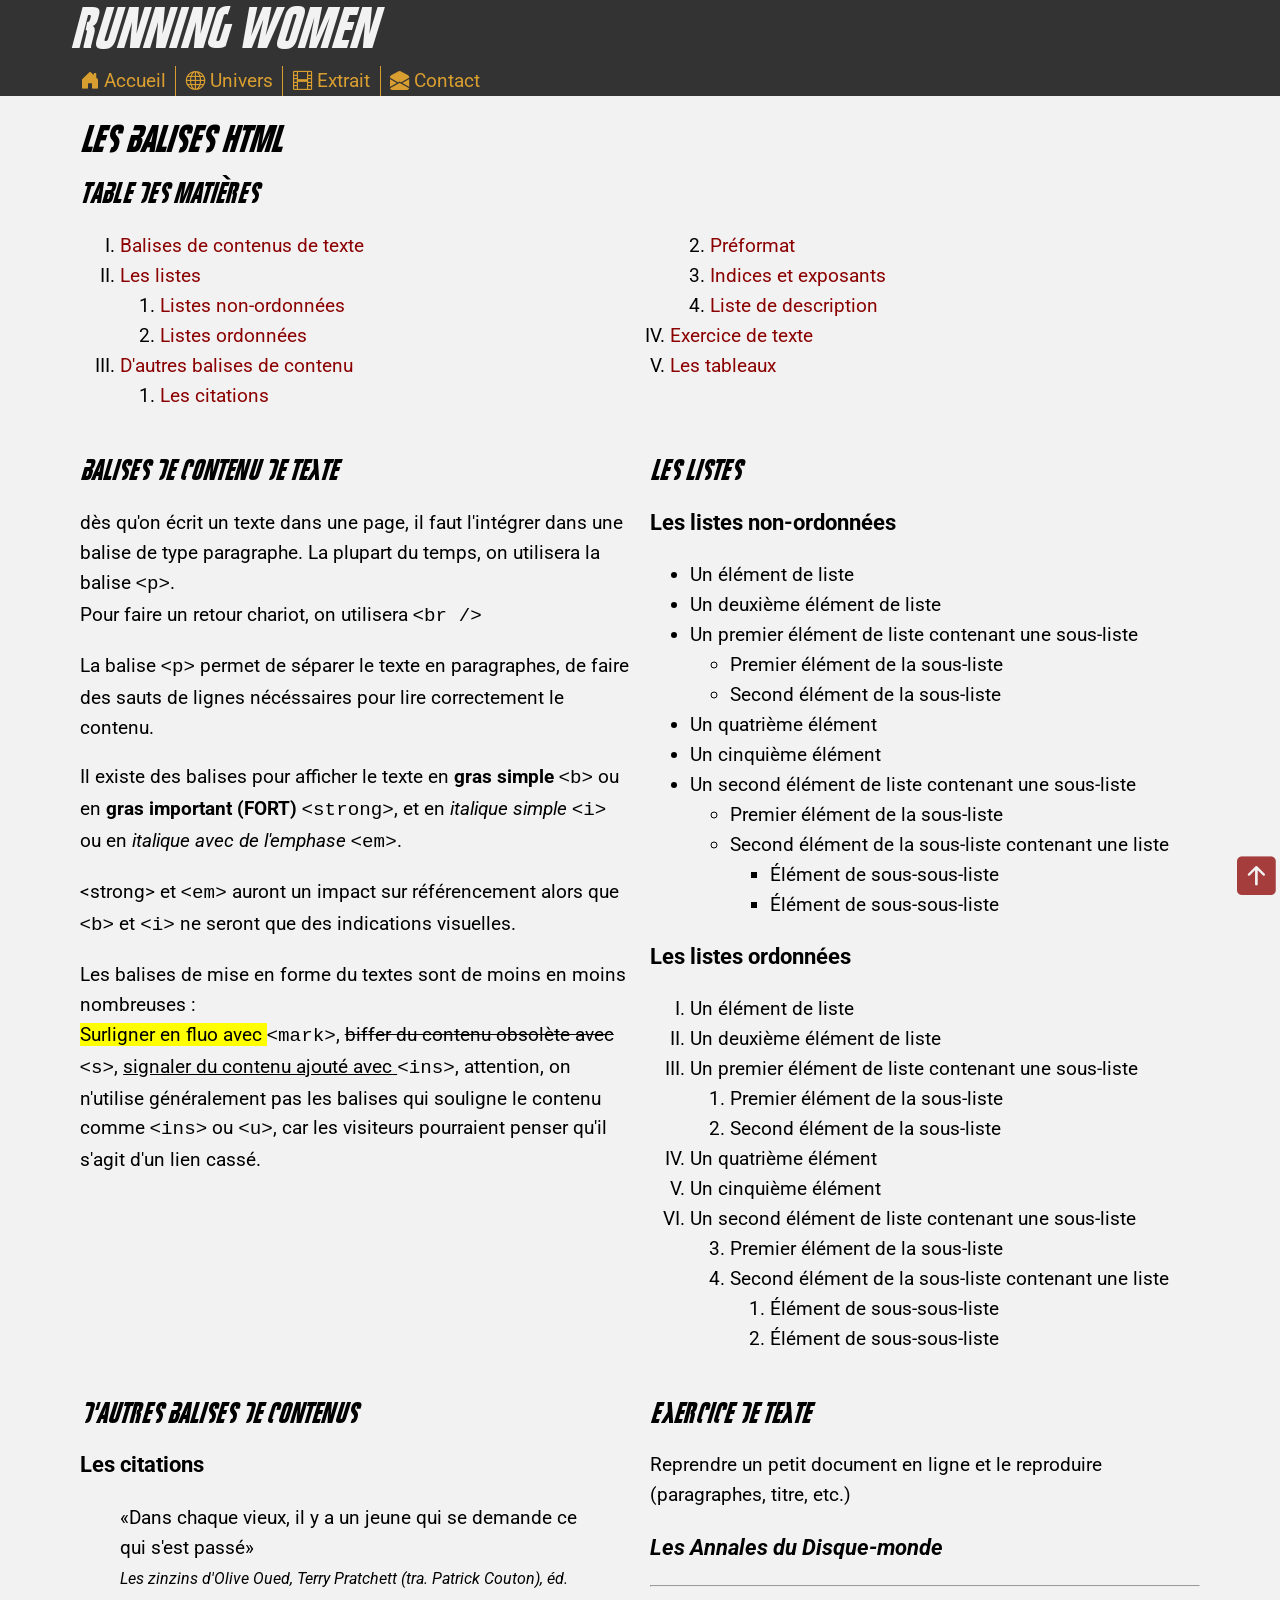
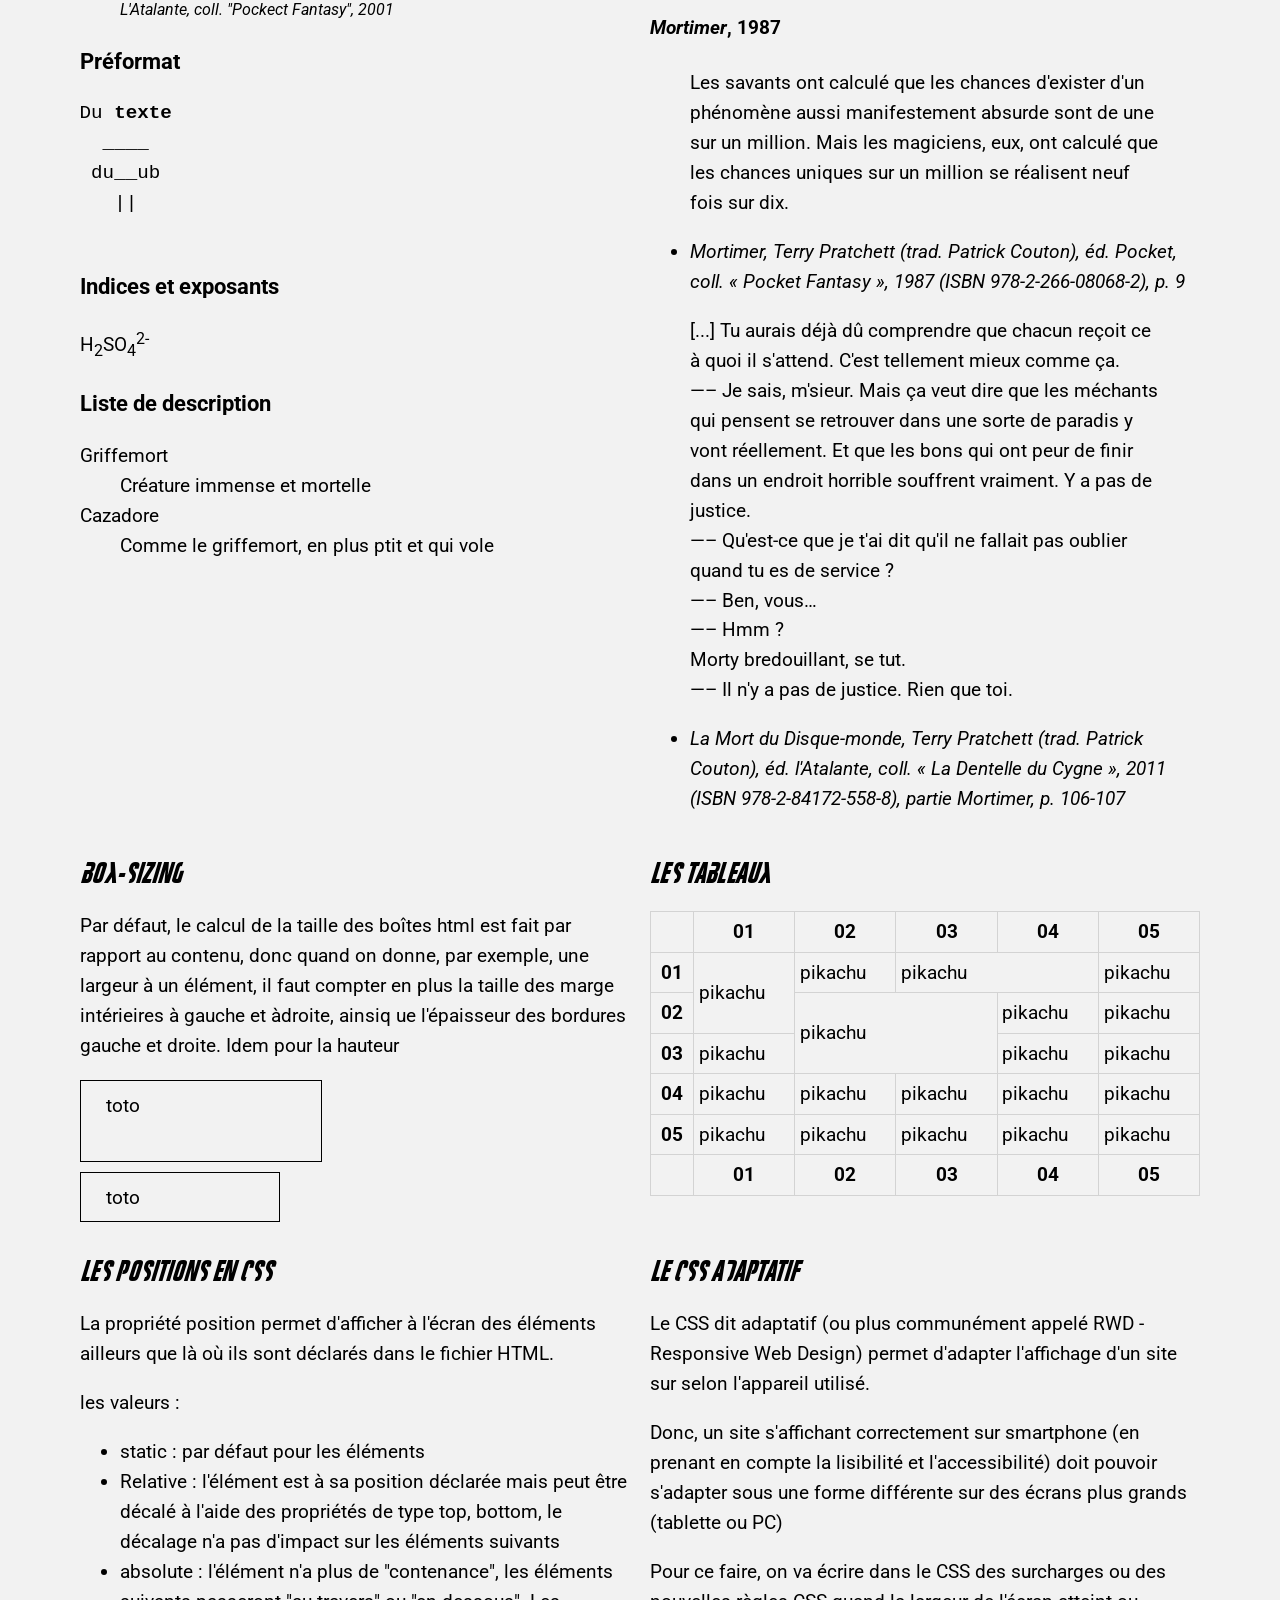
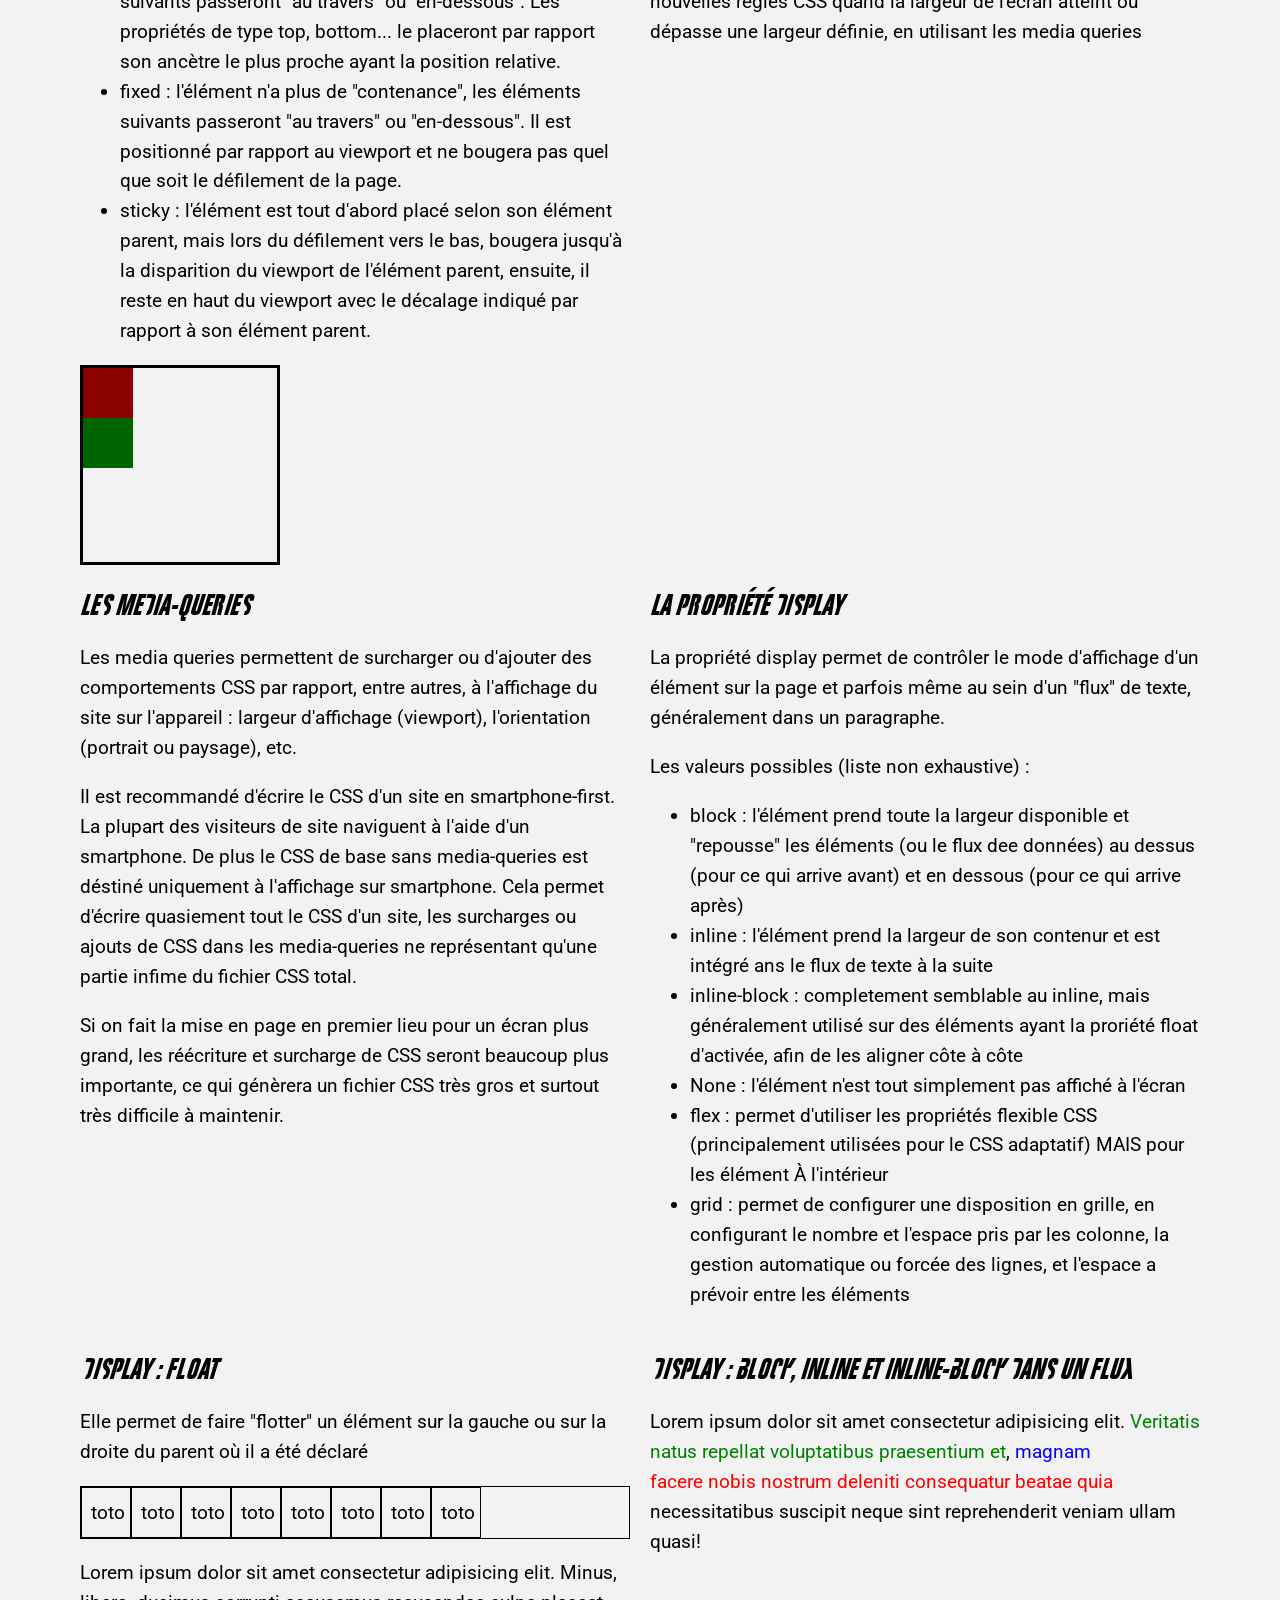
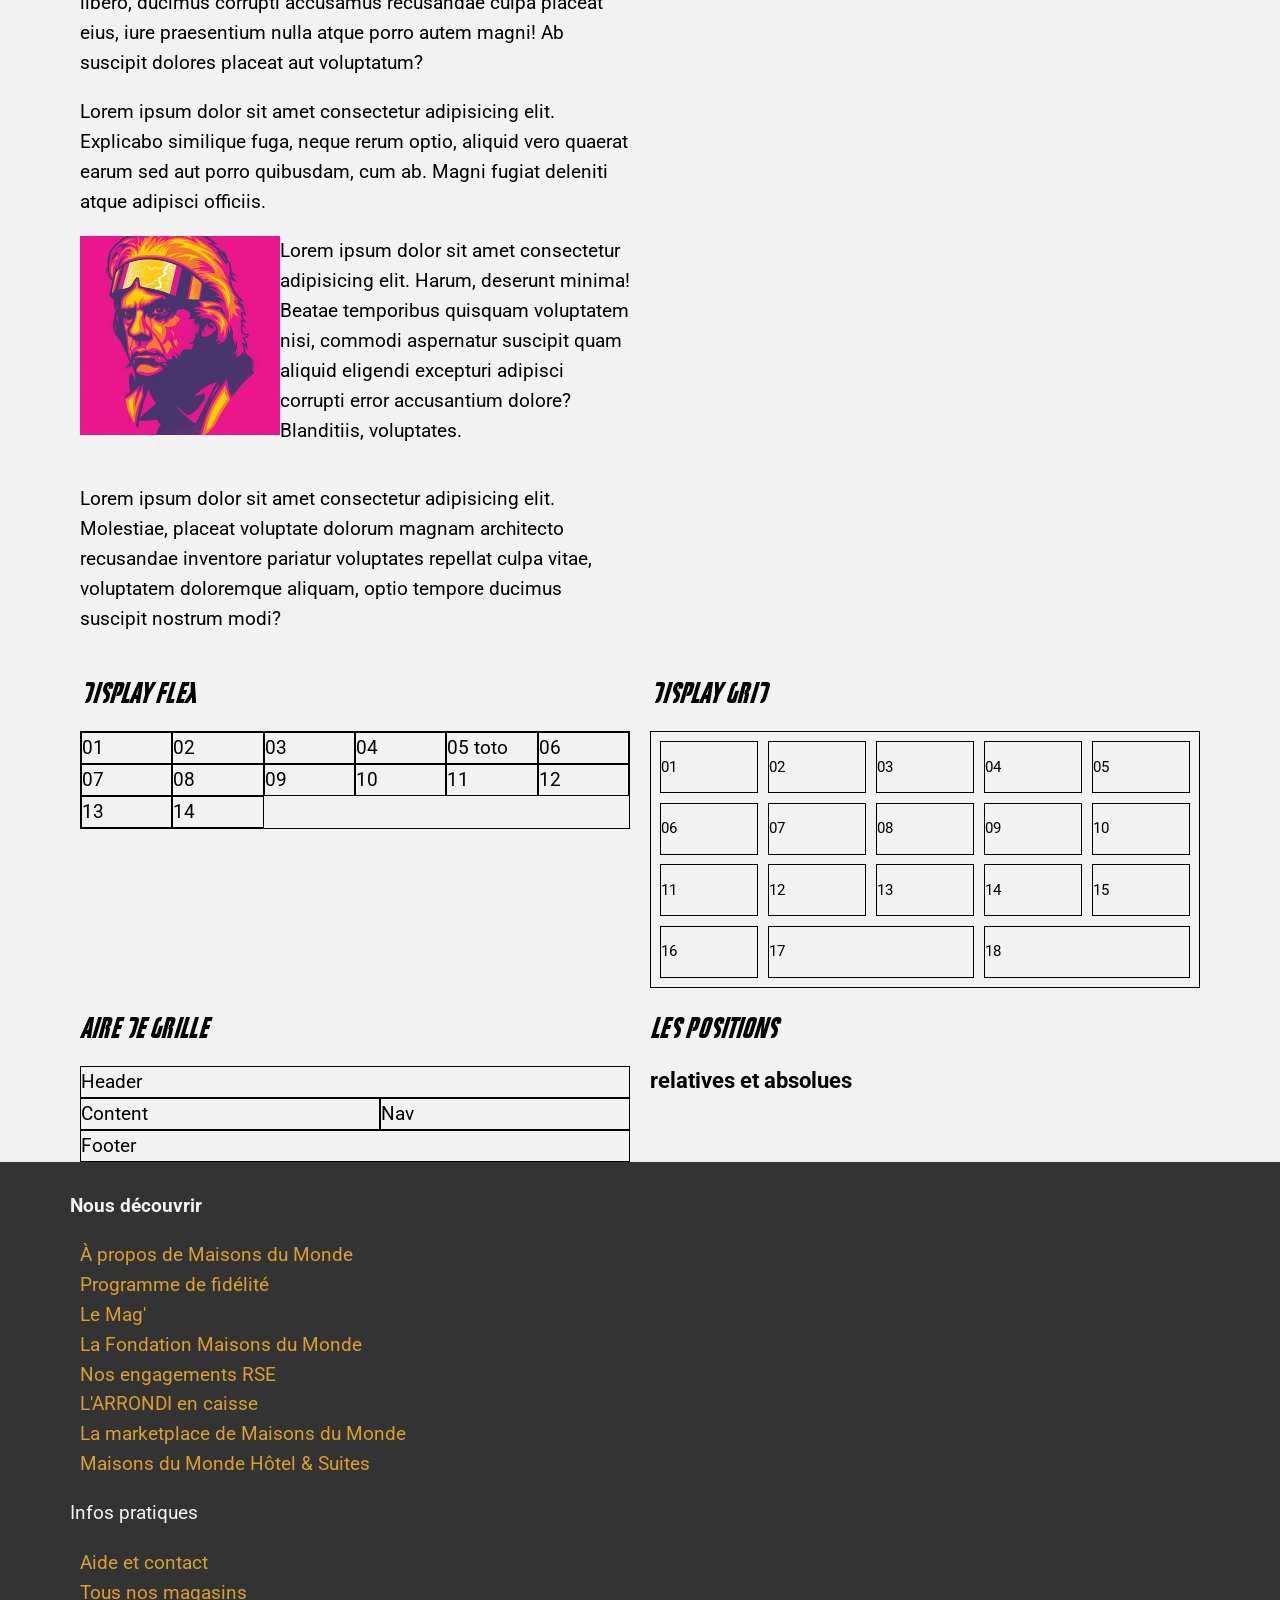
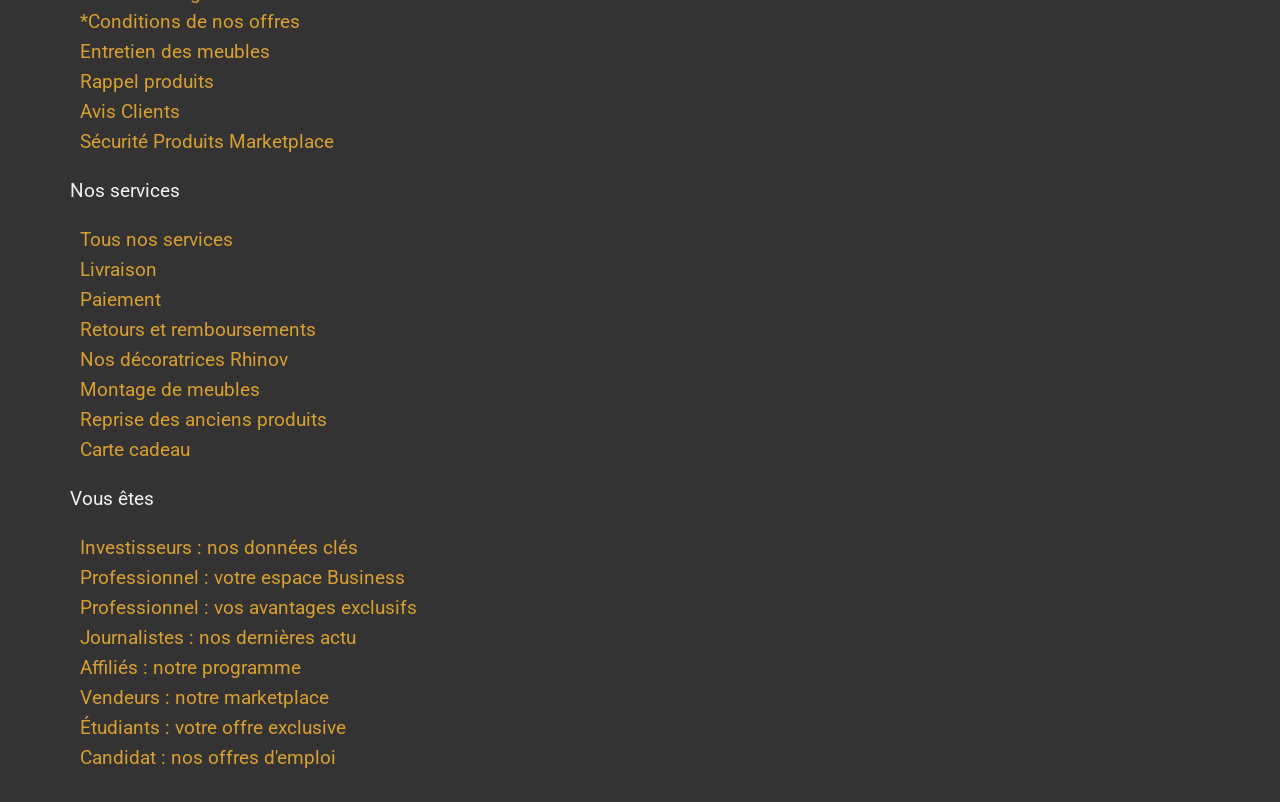
<file: index.html>
<!DOCTYPE html>
<html lang="fr">

<head>
    <title>Les balises HTML | Running Women</title>
    <meta charset="UTF-8" />
    <meta name="viewport" content="width=device-width, initial-scale=1.0" />
    <meta name="description" content="Toute l'actualité running | Running Women" />
    <!-- C'est dans la balise Head qu'on l'on va appeler les fichiers CCS, script Javascript -->
    <link rel="stylesheet" href="./css/style.css" media="all" />
    <script src="./js/scripts.js"></script>
</head>
<body>
    <header role="banner">
        <div class="conteneur">
            <span class="site-title">Running Women</span>
        </div>
    </header>
    <nav role="navigation">
        <ul class="conteneur">
            <li><a href="./index.html" title="Retourner à l'accueil"><i class="bi bi-house-door-fill"></i> Accueil</a></li>
            <li><a href="./univers.html" title="Aller à la page univers"><i class="bi bi-globe"></i> Univers</a></li>
            <li><a href="./extrait.html" title="Aller à la page extraits"><i class="bi bi-film"></i> Extrait</a></li>
            <li><a href="./contact.html" title="Aller à la page formulaire"><i class="bi bi-envelope-open-fill"></i> Contact</a></li>
        </ul>
    </nav>
    <main role="main" class="conteneur">
        <header>
            <h1>Les balises HTML</h1>
        </header>
        <aside>
            <nav>
                <h2>Table des matières</h2>
                <ol type="I">
                    <li><a href="#balises-de-contenu-de-texte">Balises de contenus de texte</a></li>
                    <li>
                        <a href="#les-listes">Les listes</a>
                        <ol>
                            <li><a href="#les-listes-non-ordonnees">Listes non-ordonnées</a></li>
                            <li><a href="#les-listes-ordonnees">Listes ordonnées</a></li>
                        </ol>
                    </li>
                    <li>
                        <a href="#d-autres-balises-de-contenus">D'autres balises de contenu</a>
                        <ol>
                            <li><a href="#les-citations">Les citations</a></li>
                            <li><a href="#preformat">Préformat</a></li>
                            <li><a href="#indices-et-exposants">Indices et exposants</a></li>
                            <li><a href="#liste-de-description">Liste de description</a></li>
                        </ol>
                    </li>
                    <li>
                        <a href="#exercice-de-texte">Exercice de texte</a>
                    </li>
                    <li>
                        <a href="#les-tableaux">Les tableaux</a>
                    </li>
                </ol>
            </nav>
        </aside>
        <section>
            <article>
                <header>
                    <h2 id="balises-de-contenu-de-texte">Balises de contenu de texte</h2>
                </header>
                <p>
                    dès qu'on écrit un texte dans une page, il faut l'intégrer dans une balise de type paragraphe. La
                    plupart du temps, on utilisera la balise <code>&lt;p&gt;</code>.<br />
                    Pour faire un retour chariot, on utilisera <code>&lt;br /&gt;</code>
                </p>
                <p>
                    La balise <code>&lt;p&gt;</code> permet de séparer le texte en paragraphes, de faire des sauts de
                    lignes nécéssaires pour lire correctement le contenu.
                </p>
                <p>
                    Il existe des balises pour afficher le texte en <b>gras simple</b> <code>&lt;b&gt;</code> ou en
                    <strong>gras important (FORT)</strong> <code>&lt;strong&gt;</code>, et en <i>italique simple</i>
                    <code>&lt;i&gt;</code> ou en <em>italique avec de l'emphase</em> <code>&lt;em&gt;</code>.
                </p>
                <p>
                    &lt;strong&gt; et <code>&lt;em&gt;</code> auront un impact sur référencement alors que
                    <code>&lt;b&gt;</code> et <code>&lt;i&gt;</code> ne seront que des indications visuelles.
                </p>
                <p>
                    Les balises de mise en forme du textes sont de moins en moins nombreuses : <br />
                    <mark>Surligner en fluo avec </mark><code>&lt;mark&gt;</code>, <s>biffer du contenu obsolète avec
                    </s><code>&lt;s&gt;</code>, <ins cite="Nicolas Duflot" datetime="2026-01-11"> signaler du contenu
                        ajouté avec </ins><code>&lt;ins&gt;</code>, attention, on n'utilise généralement pas les balises
                    qui souligne le contenu comme <code>&lt;ins&gt;</code> ou <code>&lt;u&gt;</code>, car les visiteurs
                    pourraient penser qu'il s'agit d'un lien cassé.
                </p>
            </article>
            <article>
                <header>
                    <h2 id="les-listes">Les listes</h2>
                </header>
                <h3 id="les-listes-non-ordonnees">Les listes non-ordonnées</h3>
                <ul>
                    <li>Un élément de liste</li>
                    <li>Un deuxième élément de liste</li>
                    <li>
                        Un premier élément de liste contenant une sous-liste
                        <ul>
                            <li>Premier élément de la sous-liste</li>
                            <li>Second élément de la sous-liste</li>
                        </ul>
                    </li>
                    <li>Un quatrième élément</li>
                    <li>Un cinquième élément</li>
                    <li>
                        Un second élément de liste contenant une sous-liste
                        <ul>
                            <li>Premier élément de la sous-liste</li>
                            <li>
                                Second élément de la sous-liste contenant une liste
                                <ul>
                                    <li>Élément de sous-sous-liste</li>
                                    <li>Élément de sous-sous-liste</li>
                                </ul>
                            </li>
                        </ul>
                    </li>
                </ul>
                <h3 id="les-listes-ordonnees">Les listes ordonnées</h3>
                <ol type="I">
                    <li>Un élément de liste</li>
                    <li>Un deuxième élément de liste</li>
                    <li>
                        Un premier élément de liste contenant une sous-liste
                        <ol>
                            <li>Premier élément de la sous-liste</li>
                            <li>Second élément de la sous-liste</li>
                        </ol>
                    </li>
                    <li>Un quatrième élément</li>
                    <li>Un cinquième élément</li>
                    <li>
                        Un second élément de liste contenant une sous-liste
                        <ol start="3">
                            <li>Premier élément de la sous-liste</li>
                            <li>
                                Second élément de la sous-liste contenant une liste
                                <ol>
                                    <li>Élément de sous-sous-liste</li>
                                    <li>Élément de sous-sous-liste</li>
                                </ol>
                            </li>
                        </ol>
                    </li>
                </ol>
            </article>
            <article>
                <header>
                    <h2 id="d-autres-balises-de-contenus">D'autres balises de contenus</h2>
                </header>
                <h3 id="les-citations">Les citations</h3>
                <blockquote>
                    <p>
                        <q cite="https://fr.wikiquote.org/wiki/Terry_Pratchett#Les_Zinzins_d'Olive-Oued,_1990">Dans chaque vieux, il y a un jeune qui se demande ce qui s'est passé</q><br />
                        <small><cite>Les zinzins d'Olive Oued, Terry Pratchett (tra. Patrick Couton), éd. L'Atalante, coll. "Pockect Fantasy", 2001 </cite></small>
                    </p>
                </blockquote>
                <h3 id="preformat">Préformat</h3>
                <pre>
Du <b>texte</b>
  ____
 du__ub
   ||
                </pre>
                <h3 id="indices-et-exposants">Indices et exposants</h3>
                <p>
                    H<sub>2</sub>SO<sub>4</sub><sup>2-</sup>
                </p>
                <h3 id="liste-de-description">Liste de description</h3>
                <dl>
                    <dt>Griffemort</dt>
                    <dd>Créature immense et mortelle</dd>
                    <dt>Cazadore</dt>
                    <dd>Comme le griffemort, en plus ptit et qui vole</dd>
                </dl>
            </article>
            <article>
                <header>
                    <h2 id="exercice-de-texte">Exercice de texte</h2>
                </header>
                <p>
                    Reprendre un petit document en ligne et le reproduire (paragraphes, titre, etc.)
                </p>
                <h3><i>Les Annales du Disque-monde</i></h3>
                <hr />
                <h4><i>Mortimer</i>, 1987</h4>
                <blockquote cite="https://fr.wikiquote.org/wiki/Terry_Pratchett#Mortimer,_1987">
                    Les savants ont calculé que les chances d'exister d'un phénomène aussi manifestement absurde sont de une sur un million. Mais les magiciens, eux, ont calculé que les chances uniques sur un million se réalisent neuf fois sur dix.
                </blockquote>
                <ul>
                    <li>
                        <cite>
                            Mortimer, Terry Pratchett (trad. Patrick Couton), éd. Pocket, coll. « Pocket Fantasy », 1987  (ISBN 978-2-266-08068-2), p. 9
                        </cite>
                    </li>
                </ul>
                <blockquote cite="https://fr.wikiquote.org/wiki/Terry_Pratchett#Mortimer,_1987">
                    <p>
                        [...] Tu aurais déjà dû comprendre que chacun reçoit ce à quoi il s'attend. C'est tellement mieux comme ça.<br />
                        —– Je sais, m'sieur. Mais ça veut dire que les méchants qui pensent se retrouver dans une sorte de paradis y vont réellement. Et que les bons qui ont peur de finir dans un endroit horrible souffrent vraiment. Y a pas de justice.<br />
                        —– Qu'est-ce que je t'ai dit qu'il ne fallait pas oublier quand tu es de service ?<br />
                        —– Ben, vous…<br />
                        —– Hmm ?<br />
                        Morty bredouillant, se tut.<br />
                        —– Il n'y a pas de justice. Rien que toi.
                    </p>
                </blockquote>
                <ul>
                    <li>
                        <cite>
                            La Mort du Disque-monde, Terry Pratchett (trad. Patrick Couton), éd. l'Atalante, coll. « La Dentelle du Cygne », 2011  (ISBN 978-2-84172-558-8), partie Mortimer, p. 106-107
                        </cite>
                    </li>
                </ul>
            </article>
            <article>
                <header>
                    <h2>Box-sizing</h2>
                </header>
                <p>
                    Par défaut, le calcul de la taille des boîtes html est fait par rapport au contenu, donc quand on donne, par exemple, une largeur à un élément, il faut compter en plus la taille des marge intérieires à gauche et àdroite, ainsiq ue l'épaisseur des bordures gauche et droite. Idem pour la hauteur
                </p>
                <style>
                    .content-box{
                        box-sizing: content-box;
                        border: 1px solid black;
                        margin-top: var(--gutter);
                        width:200px;
                        height: 50px;
                        padding: 10px 15px 20px 25px;
                    }
                    .border-box{
                        box-sizing: border-box;
                        border: 1px solid black;
                        margin-top: var(--gutter);
                        margin-bottom: var(--gutter);
                        width:200px;
                        height: 50px;
                        padding: 10px 15px 20px 25px;
                    }
                </style>
                <div class="content-box">
                    toto 
                </div>
                <div class="border-box">
                    toto
                </div>
            </article>
            <article>
                <header>
                    <h2 id="les-tableaux">Les tableaux</h2>
                </header>
                <div class="table-responsive">
                    <table class="table table-bordered">
                        <thead>
                            <tr>
                                <th></th>
                                <th>01</th>
                                <th>02</th>
                                <th>03</th>
                                <th>04</th>
                                <th>05</th>
                            </tr>
                        </thead>
                        <tbody>
                            <tr>
                                <th>01</th>
                                <td rowspan="2">pikachu</td>
                                <td>pikachu</td>
                                <td colspan="2">pikachu</td>
                                <td>pikachu</td>
                            </tr>
                            <tr>
                                <th>02</th>
                                <td colspan="2" rowspan="2">pikachu</td>
                                <td>pikachu</td>
                                <td>pikachu</td>
                            </tr>
                            <tr>
                                <th>03</th>
                                <td>pikachu</td>
                                <td>pikachu</td>
                                <td>pikachu</td>
                            </tr>
                            <tr>
                                <th>04</th>
                                <td>pikachu</td>
                                <td>pikachu</td>
                                <td>pikachu</td>
                                <td>pikachu</td>
                                <td>pikachu</td>
                            </tr>
                            <tr>
                                <th>05</th>
                                <td>pikachu</td>
                                <td>pikachu</td>
                                <td>pikachu</td>
                                <td>pikachu</td>
                                <td>pikachu</td>
                            </tr>
                        </tbody>
                        <tfoot>
                            <tr>
                                <th></th>
                                <th>01</th>
                                <th>02</th>
                                <th>03</th>
                                <th>04</th>
                                <th>05</th>
                            </tr>
                        </tfoot>
                    </table>
                </div>
            </article>
            <article>
                <h2>
                    Les positions en CSS
                </h2>
                <p>
                        La propriété position permet d'afficher à l'écran des éléments ailleurs que là où ils sont
                        déclarés
                        dans le fichier HTML.
                    </p>
                    <p>
                        les valeurs :
                    </p>
                    <ul>
                        <li>
                            static : par défaut pour les éléments
                        </li>
                        <li>
                            Relative : l'élément est à sa position déclarée mais peut être décalé à l'aide des
                            propriétés de
                            type top, bottom, le décalage n'a pas d'impact sur les éléments suivants
                        </li>
                        <li>
                            absolute : l'élément n'a plus de "contenance", les éléments suivants passeront "au travers"
                            ou
                            "en-dessous". Les propriétés de type top, bottom... le placeront par rapport son ancètre le
                            plus
                            proche ayant la position relative.
                        </li>
                        <li>
                            fixed : l'élément n'a plus de "contenance", les éléments suivants passeront "au travers" ou
                            "en-dessous". Il est positionné par rapport au viewport et ne bougera pas quel que soit le
                            défilement de la page.
                        </li>
                        <li>
                            sticky : l'élément est tout d'abord placé selon son élément parent, mais lors du défilement
                            vers le bas, bougera jusqu'à la disparition du viewport de l'élément parent, ensuite, il
                            reste
                            en haut du viewport avec le décalage indiqué par rapport à son élément parent.
                        </li>
                    </ul>
                    <style>
                        .exemple-position{
                            width: 200px;
                            height: 200px;
                            border: 3px solid black;
                        }

                        .carre-ex{
                            width: 50px;
                            height: 50px;
                            opacity: 1;
                        }

                        .carre-rouge{
                            background-color: darkred;
                            position: sticky;
                            top: 10px;
                            left: 10px;
                        }

                        .carre-vert{
                            background-color: darkgreen;
                        }

                    </style>
                    <div class="exemple-position">
                        <div class="carre-ex carre-rouge"></div>
                        <div class="carre-ex carre-vert"></div>
                    </div>
            </article>
            <article>
                <header>
                    <h2>
                        Le CSS adaptatif
                    </h2>
                </header>
                <p>
                    Le CSS dit adaptatif (ou plus communément appelé RWD - Responsive Web Design) permet d'adapter l'affichage d'un site sur selon l'appareil utilisé.
                </p>
                <p>
                    Donc, un site s'affichant correctement sur smartphone (en prenant en compte la lisibilité et l'accessibilité) doit pouvoir s'adapter sous une forme différente sur des écrans plus grands (tablette ou PC)
                </p>
                <p>
                    Pour ce faire, on va écrire dans le CSS des surcharges ou des nouvelles règles CSS quand la largeur de l'écran atteint ou dépasse une largeur définie, en utilisant les media queries
                </p>
            </article>
            <article>
                <header>
                    <h2>
                        Les media-queries
                    </h2>
                </header>
                <p>
                    Les media queries permettent de surcharger ou d'ajouter des comportements CSS par rapport, entre autres, à l'affichage du site sur l'appareil : largeur d'affichage (viewport), l'orientation (portrait ou paysage), etc.
                </p>
                <p>
                    Il est recommandé d'écrire le CSS d'un site en smartphone-first. La plupart des visiteurs de site naviguent à l'aide d'un smartphone. De plus le CSS de base sans media-queries est déstiné uniquement à l'affichage sur smartphone. Cela permet d'écrire quasiement tout le CSS d'un site, les surcharges ou ajouts de CSS dans les media-queries ne représentant qu'une partie infime du fichier CSS total.
                </p>
                <p>
                    Si on fait la mise en page en premier lieu pour un écran plus grand, les réécriture et surcharge de CSS seront beaucoup plus importante, ce qui génèrera un fichier CSS très gros et surtout très difficile à maintenir.
                </p>
            </article>
            <article>
                <header>
                    <h2>
                        la propriété display
                    </h2>
                </header>
                <p>
                    La propriété display permet de contrôler le mode d'affichage d'un élément sur la page et parfois même au sein d'un "flux" de texte, généralement dans un paragraphe.
                </p>
                <p>
                    Les valeurs possibles (liste non exhaustive) :
                </p>
                <ul>
                    <li>
                        block : l'élément prend toute la largeur disponible et "repousse" les éléments (ou le flux dee données) au dessus (pour ce qui arrive avant) et en dessous (pour ce qui arrive après)
                    </li>
                    <li>
                        inline : l'élément prend la largeur de son contenur et est intégré ans le flux de texte à la suite
                    </li>
                    <li>
                        inline-block : completement semblable au inline, mais généralement utilisé sur des éléments ayant la proriété float d'activée, afin de les aligner côte à côte
                    </li>
                    <li>
                        None : l'élément n'est tout simplement pas affiché à l'écran
                    </li>
                    <li>
                        flex : permet d'utiliser les propriétés flexible CSS (principalement utilisées pour le CSS adaptatif) MAIS pour les élément À l'intérieur
                    </li>
                    <li>
                        grid : permet de configurer une disposition en grille, en configurant le nombre et l'espace pris par les colonne, la gestion automatique ou forcée des lignes, et l'espace a prévoir entre les éléments
                    </li>
                </ul>
            </article>
            <article>
                <header>
                    <h2>Display : float</h2>
                </header>
                <p>
                    Elle permet de faire "flotter" un élément sur la gauche ou sur la droite du parent où il a été déclaré
                </p>
                <div style="border: 1px solid black;">
                    <div style="border: inherit;padding: 0.5rem; width: 50px; float: left;">toto</div>
                    <div style="border: inherit;padding: 0.5rem; width: 50px; float: left;">toto</div>
                    <div style="border: inherit;padding: 0.5rem; width: 50px; float: left;">toto</div>
                    <div style="border: inherit;padding: 0.5rem; width: 50px; float: left;">toto</div>
                    <div style="border: inherit;padding: 0.5rem; width: 50px; float: left;">toto</div>
                    <div style="border: inherit;padding: 0.5rem; width: 50px; float: left;">toto</div>
                    <div style="border: inherit;padding: 0.5rem; width: 50px; float: left;">toto</div>
                    <div style="border: inherit;padding: 0.5rem; width: 50px; float: left;">toto</div>
                    <div style="clear: both;"></div>
                </div>
                <p>
                    Lorem ipsum dolor sit amet consectetur adipisicing elit. Minus, libero, ducimus corrupti accusamus recusandae culpa placeat eius, iure praesentium nulla atque porro autem magni! Ab suscipit dolores placeat aut voluptatum?
                </p>
                <p>
                    Lorem ipsum dolor sit amet consectetur adipisicing elit. Explicabo similique fuga, neque rerum optio, aliquid vero quaerat earum sed aut porro quibusdam, cum ab. Magni fugiat deleniti atque adipisci officiis.
                </p>
                <img src="./images/doc-signal-200w.png" alt="" style="float: left;">
                <p>
                    Lorem ipsum dolor sit amet consectetur adipisicing elit. Harum, deserunt minima! Beatae temporibus quisquam voluptatem nisi, commodi aspernatur suscipit quam aliquid eligendi excepturi adipisci corrupti error accusantium dolore? Blanditiis, voluptates.
                </p>
                <div style="clear: both;"></div>
                <p>
                    Lorem ipsum dolor sit amet consectetur adipisicing elit. Molestiae, placeat voluptate dolorum magnam architecto recusandae inventore pariatur voluptates repellat culpa vitae, voluptatem doloremque aliquam, optio tempore ducimus suscipit nostrum modi?
                </p>
            </article>
            <article>
                <header>
                    <h2>Display : block, inline et inline-block dans un flux</h2>
                </header>
                <p>
                    Lorem ipsum dolor sit amet consectetur adipisicing elit. 
                    <span style="display: inline;color: green;">Veritatis natus repellat voluptatibus praesentium et</span>, 
                    <span style="display: inline-block;color: blue;">magnam</span> <span style="display: block;color: red;">facere nobis nostrum deleniti consequatur beatae quia</span> 
                    necessitatibus suscipit neque sint reprehenderit veniam ullam quasi!
                </p>
            </article>
            <article>
                <header>
                    <h2>
                        Display flex
                    </h2>
                </header>
                <style>
                    .exemple-display-flex{
                        border: 1px solid black;
                        display: flex;
                        flex-wrap: wrap;
                        justify-content:flex-start;
                    }

                    .div-flex{
                        border: inherit;
                        width: 100%;
                    }

                    @media screen and (min-width: 500px) {
                        .div-flex{
                            width: 50%;
                        }
                    }
                    
                    @media screen and (min-width: 600px) {
                        .div-flex{
                            width: calc( 100% / 3 );
                        }
                    }
                    
                    @media screen and (min-width: 700px) {
                        .div-flex{
                            width: 25%;
                        }
                    }
                    
                    @media screen and (min-width: 800px) {
                        .div-flex{
                            width: 20%;
                        }
                    }
                    
                    @media screen and (min-width: 900px) {
                        .div-flex{
                            width: calc( 100% / 6 );
                        }
                    }

                </style>
                <div class="exemple-display-flex">
                    <div class="div-flex">01</div>
                    <div class="div-flex">02</div>
                    <div class="div-flex">03</div>
                    <div class="div-flex">04</div>
                    <div class="div-flex">05 toto</div>
                    <div class="div-flex">06</div>
                    <div class="div-flex">07</div>
                    <div class="div-flex">08</div>
                    <div class="div-flex">09</div>
                    <div class="div-flex">10</div>
                    <div class="div-flex">11</div>
                    <div class="div-flex">12</div>
                    <div class="div-flex">13</div>
                    <div class="div-flex">14</div>
                </div>
            </article>
            <article>
                <header>
                    <h2>Display grid</h2>
                </header>
                <div class="grid">
                    <div class="grid-div">
                        <p>01</p>
                    </div>
                    <div class="grid-div">
                        <p>02</p>
                    </div>
                    <div class="grid-div">
                        <p>03</p>
                    </div>
                    <div class="grid-div">
                        <p>04</p>
                    </div>
                    <div class="grid-div">
                        <p>05</p>
                    </div>
                    <div class="grid-div">
                        <p>06</p>
                    </div>
                    <div class="grid-div">
                        <p>07</p>
                    </div>
                    <div class="grid-div">
                        <p>08</p>
                    </div>
                    <div class="grid-div row-span-2">
                        <p>09</p>
                    </div>
                    <div class="grid-div">
                        <p>10</p>
                    </div>
                    <div class="grid-div">
                        <p>11</p>
                    </div>
                    <div class="grid-div">
                        <p>12</p>
                    </div>
                    <div class="grid-div">
                        <p>13</p>
                    </div>
                    <div class="grid-div">
                        <p>14</p>
                    </div>
                    <div class="grid-div">
                        <p>15</p>
                    </div>
                    <div class="grid-div">
                        <p>16</p>
                    </div>
                    <div class="grid-div col-lg-span-2 col-xxl-span-1">
                        <p>17</p>
                    </div>
                    <div class="grid-div col-lg-span-2 col-xxl-span-1">
                        <p>18</p>
                    </div>
                </div>
            </article>
            <article>
                <header>
                    <h2>Aire de grille</h2>
                </header>
                <div class="grid-area">
                    <div class="grid-header">Header</div>
                    <div class="grid-nav">Nav</div>
                    <div class="grid-content">Content</div>
                    <div class="grid-footer">Footer</div>
                </div>
            </article>
            <article>
                <header>
                    <h2>Les positions</h2>
                </header>
                <h3>relatives et absolues</h3>

            </article>
        </section>
    </main>
    <footer>
        <div class="conteneur">
            <nav>
                <p><b>Nous découvrir</b></p>
                <ul>
                    <li><a href="#">À propos de Maisons du Monde</a></li>
                    <li><a href="#">Programme de fidélité</a></li>
                    <li><a href="#">Le Mag'</a></li>
                    <li><a href="#">La Fondation Maisons du Monde</a></li>
                    <li><a href="#">Nos engagements RSE</a></li>
                    <li><a href="#">L'ARRONDI en caisse</a></li>
                    <li><a href="#">La marketplace de Maisons du Monde</a></li>
                    <li><a href="#">Maisons du Monde Hôtel & Suites</a></li>
                </ul>
            </nav>
            <nav>
                <p>Infos pratiques</p>
                <ul>
                    <li><a href="#">Aide et contact</a></li>
                    <li><a href="#">Tous nos magasins</a></li>
                    <li><a href="#">*Conditions de nos offres</a></li>
                    <li><a href="#">Entretien des meubles</a></li>
                    <li><a href="#">Rappel produits</a></li>
                    <li><a href="#">Avis Clients</a></li>
                    <li><a href="#">Sécurité Produits Marketplace</a></li>
                </ul>
            </nav>
            <nav>
                <p>
                    Nos services
                </p>
                <ul>
                    <li><a href="#">Tous nos services</a></li>
                    <li><a href="#">Livraison</a></li>
                    <li><a href="#">Paiement</a></li>
                    <li><a href="#">Retours et remboursements</a></li>
                    <li><a href="#">Nos décoratrices Rhinov</a></li>
                    <li><a href="#">Montage de meubles</a></li>
                    <li><a href="#">Reprise des anciens produits</a></li>
                    <li><a href="#">Carte cadeau</a></li>
                </ul>
            </nav>
            <nav>
                <p>
                    Vous êtes
                </p>
                <ul>
                    <li><a href="#">Investisseurs : nos données clés</a></li>
                    <li><a href="#">Professionnel : votre espace Business</a></li>
                    <li><a href="#">Professionnel : vos avantages exclusifs</a></li>
                    <li><a href="#">Journalistes : nos dernières actu</a></li>
                    <li><a href="#">Affiliés : notre programme</a></li>
                    <li><a href="#">Vendeurs : notre marketplace</a></li>
                    <li><a href="#">Étudiants : votre offre exclusive</a></li>
                    <li><a href="#">Candidat : nos offres d'emploi</a></li>
                </ul>
            </nav>
        </div>
    </footer>
    <aside class="go-top">
        <nav role="navigation">
            <a href="#top" title="Revenir en haut de la page"><i class="bi bi-arrow-up-square-fill"></i></a>
        </nav>
    </aside>
</body>

</html>
</file>
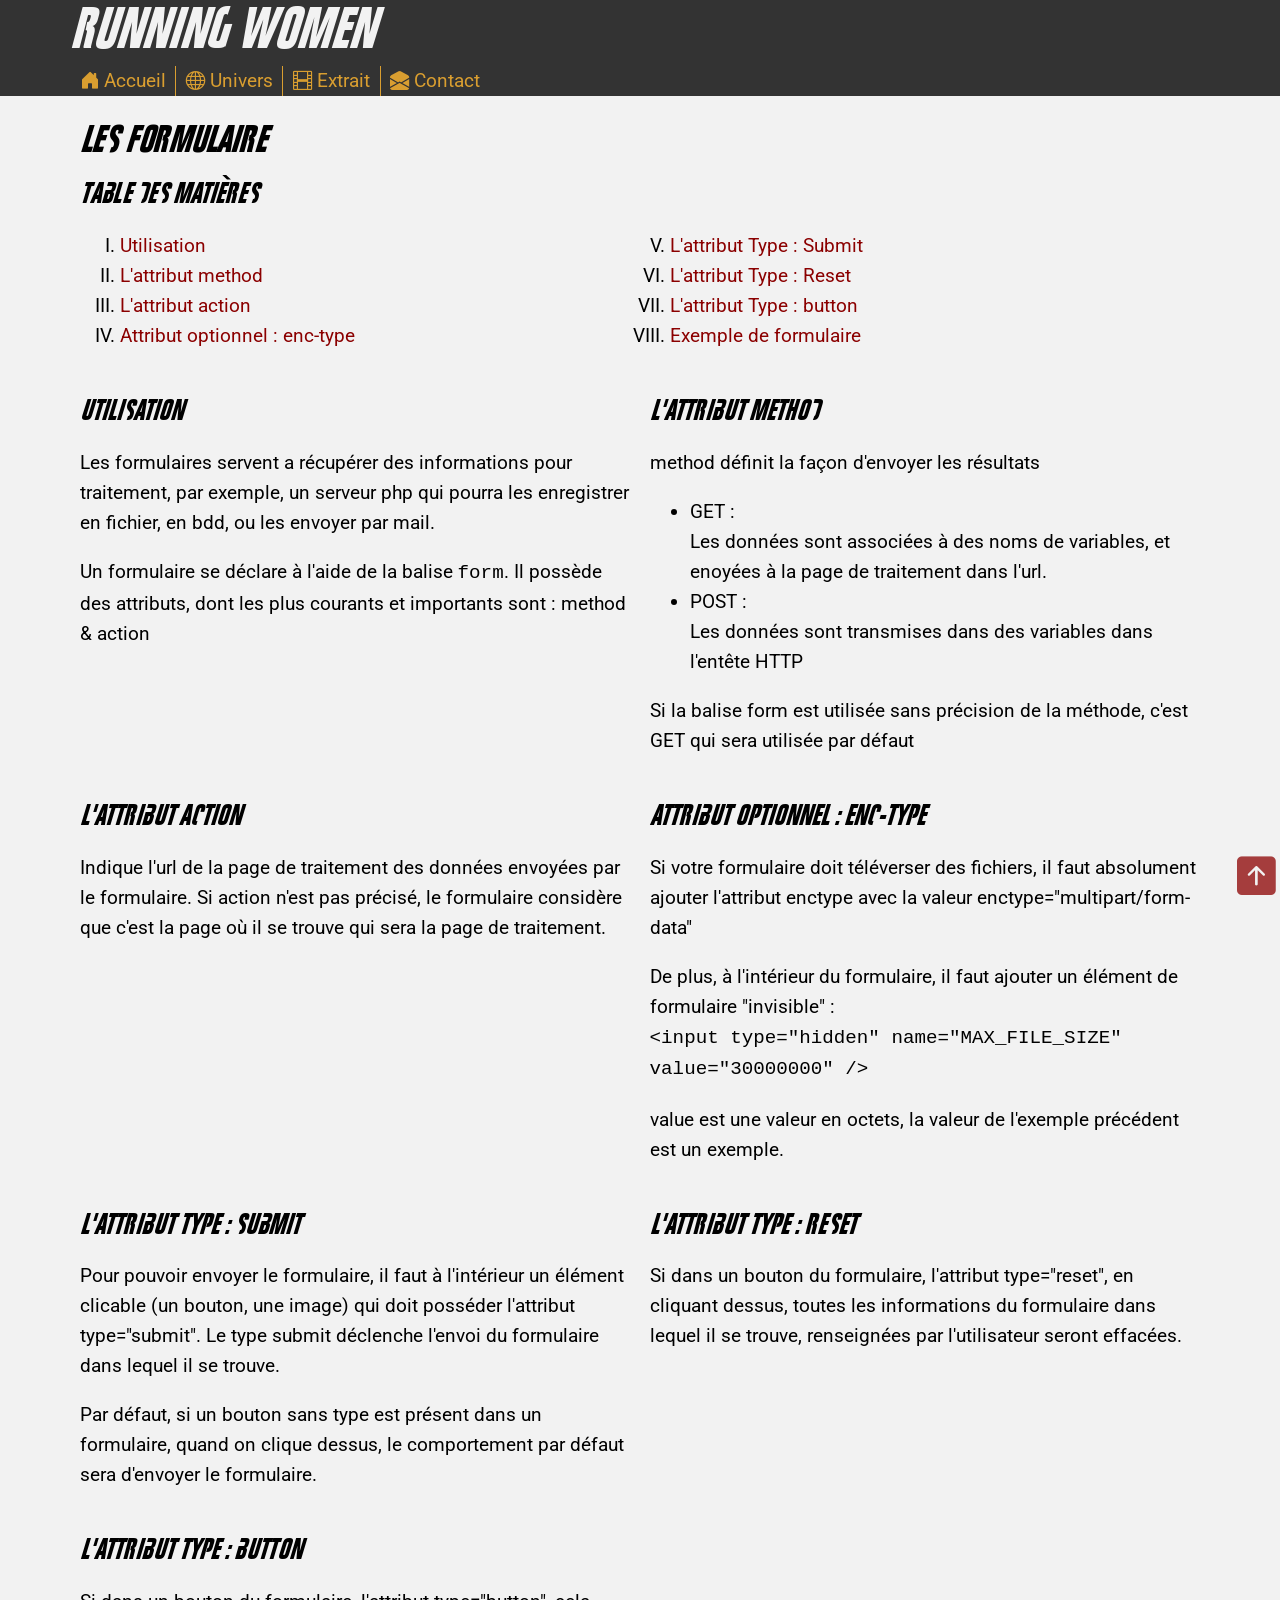
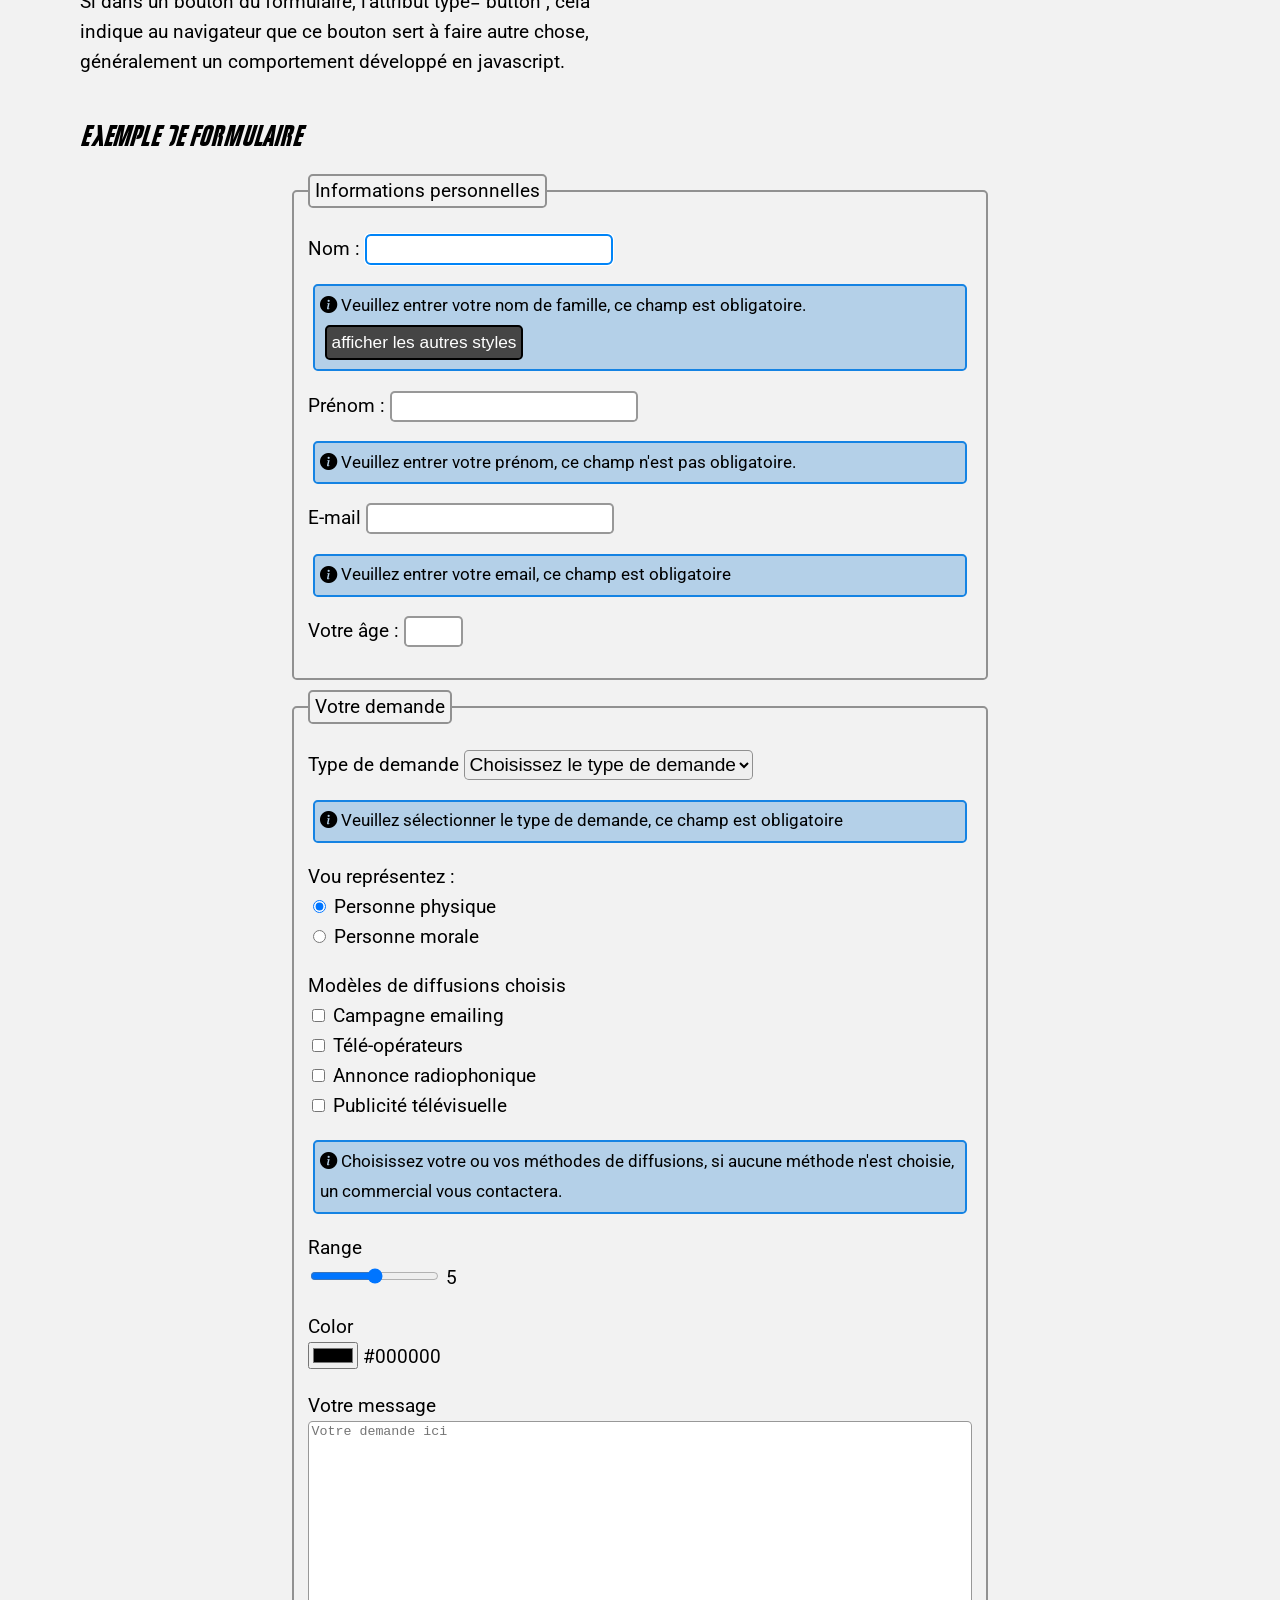
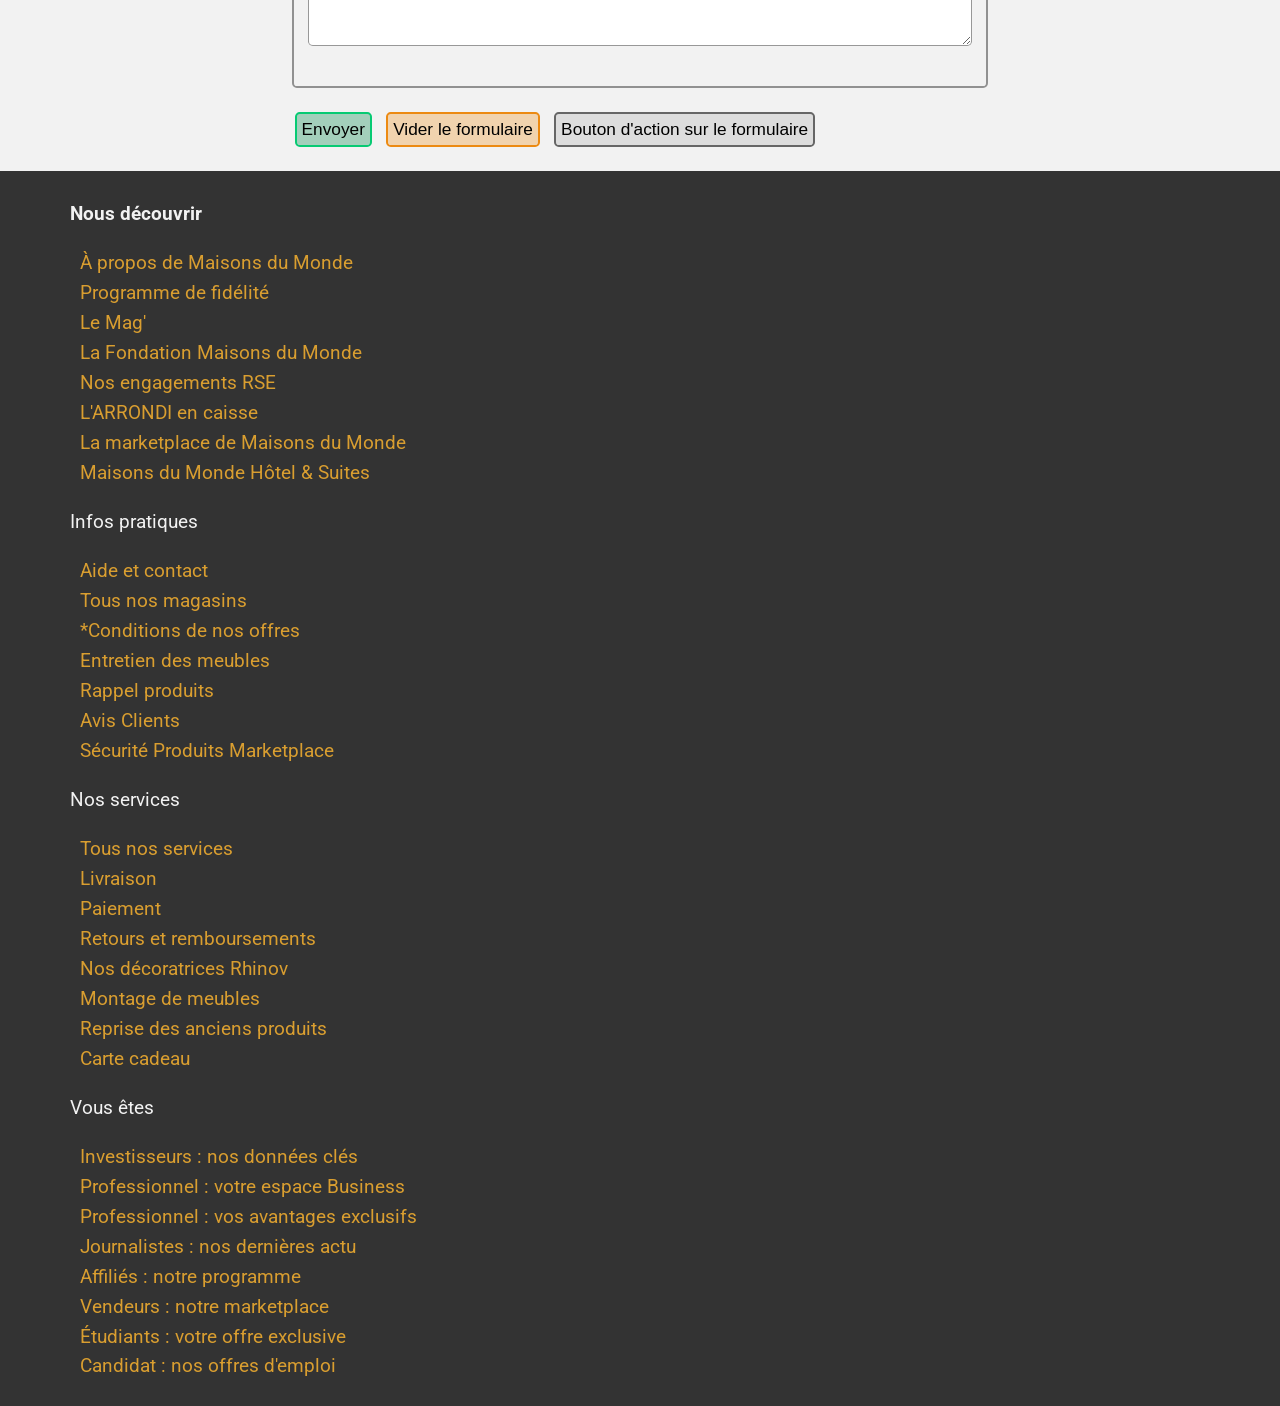
<file: contact.html>
<!DOCTYPE html>
<html lang="fr">

<head>
    <title>Les formulaire | Running Women</title>
    <meta charset="UTF-8" />
    <meta name="viewport" content="width=device-width, initial-scale=1.0" />
    <meta name="description" content="Toute l'actualité running | Running Women" />
    <!-- C'est dans la balise Head qu'on l'on va appeler les fichiers CCS, script Javascript -->
    <link rel="stylesheet" href="./css/style.css" media="all" />
    <script src="./js/scripts.js"></script>
</head>
<body>
    <header role="banner">
        <div class="conteneur">
            <span class="site-title">Running Women</span>
        </div>
    </header>
    <nav role="navigation">
        <ul class="conteneur">
            <li><a href="./index.html" title="Retourner à l'accueil"><i class="bi bi-house-door-fill"></i> Accueil</a></li>
            <li><a href="./univers.html" title="Aller à la page univers"><i class="bi bi-globe"></i> Univers</a></li>
            <li><a href="./extrait.html" title="Aller à la page extraits"><i class="bi bi-film"></i> Extrait</a></li>
            <li><a href="./contact.html" title="Aller à la page formulaire"><i class="bi bi-envelope-open-fill"></i> Contact</a></li>
        </ul>
    </nav>
    <main role="main" class="conteneur">
        <header>
            <h1>Les formulaire</h1>
        </header>
        <aside>
            <nav>
                <h2>Table des matières</h2>
                <ol type="I">
                    <li><a href="#utilisation">Utilisation</a></li>
                    <li><a href="#method">L'attribut method</a></li>
                    <li><a href="#action">L'attribut action</a></li>
                    <li><a href="#optionnel-enctype">Attribut optionnel : enc-type</a></li>
                    <li><a href="#submit">L'attribut Type : Submit</a></li>
                    <li><a href="#reset">L'attribut Type : Reset</a></li>
                    <li><a href="#button">L'attribut Type : button</a></li>
                    <li><a href="#exemple-formule">Exemple de formulaire</a></li>
                </ol>
            </nav>
        </aside>
        <section>
            <article>
                <header>
                    <h2 id="utilisation">Utilisation</h2>
                </header>
                 <p>
                    Les formulaires servent a récupérer des informations pour traitement, par exemple, un serveur
                    php qui pourra les enregistrer en fichier, en bdd, ou les envoyer par mail.
                </p>
                <p>
                    Un formulaire se déclare à l'aide de la balise <code>form</code>. Il possède des
                    attributs, dont les plus courants et importants sont : method & action
                </p>
            </article>
            <article>
                <header>
                    <h2 id="method">L'attribut method</h2>
                </header>
                <p>
                    method définit la façon d'envoyer les résultats
                </p>
                <ul>
                    <li>
                        GET : <br />
                        Les données sont associées à des noms de variables, et enoyées à la page de traitement dans
                        l'url.
                    </li>
                    <li>
                        POST : <br />
                        Les données sont transmises dans des variables dans l'entête HTTP
                    </li>
                </ul>
                <p>
                    Si la balise form est utilisée sans précision de la méthode, c'est GET qui sera utilisée par défaut
                </p>
            </article>
            <article>
                <header>
                    <h2 id="action">L'attribut action</h2>
                </header>
                <p>
                    Indique l'url de la page de traitement des données envoyées par le formulaire.
                    Si action n'est pas précisé, le formulaire considère que c'est la page où il
                    se trouve qui sera la page de traitement.
                </p>
            </article>
            <article>
                <header>
                    <h2 id="optionnel-enctype">Attribut optionnel : enc-type</h2>
                </header>
                <p>
                    Si votre formulaire doit téléverser des fichiers, il faut absolument ajouter l'attribut enctype
                    avec la valeur enctype="multipart/form-data"
                </p>
                <p>
                    De plus, à l'intérieur du formulaire, il faut ajouter un élément de formulaire "invisible" :
                    <br />
                    <code>&lt;input type="hidden" name="MAX_FILE_SIZE" value="30000000" /&gt;</code>
                </p>
                <p>
                    value est une valeur en octets, la valeur de l'exemple précédent est un exemple.
                </p>
            </article>
            <article>
                <header>
                    <h2 id="submit">L'attribut Type : submit</h2>
                </header>
                <p>
                    Pour pouvoir envoyer le formulaire, il faut à l'intérieur un élément clicable (un bouton, une image)
                    qui doit posséder l'attribut type="submit". Le type submit déclenche l'envoi du formulaire dans
                    lequel il se trouve.
                </p>
                <p>
                    Par défaut, si un bouton sans type est présent dans un formulaire, quand on clique dessus, le
                    comportement par défaut sera d'envoyer le formulaire.
                </p>
            </article>
            <article>
                <header>
                    <h2 id="reset">L'attribut Type : reset</h2>
                </header>
                <p>
                    Si dans un bouton du formulaire, l'attribut type="reset", en cliquant dessus, toutes les
                    informations du formulaire dans lequel il se trouve, renseignées par l'utilisateur seront
                    effacées.
                </p>
            </article>
            <article>
                <header>
                    <h2 id="button">L'attribut Type : button</h2>
                </header>
                <p>
                    Si dans un bouton du formulaire, l'attribut type="button", cela indique au navigateur que ce
                    bouton sert à faire autre chose, généralement un comportement développé en javascript.
                </p>
            </article>
            <article class="w-100">
                <header>
                    <h2 id="exemple-formule">Exemple de formulaire</h2>
                </header>
                <form method="get" action="./contact.html">
                    <fieldset>
                        <legend>
                            Informations personnelles
                        </legend>
                        <p>
                            <label for="nom">Nom : </label> 
                            <input name="nom" id="nom" type="text" aria-describedby="info-nom" autofocus required />
                        </p>
                        <div id="info-nom" class="message message-info">
                            Veuillez entrer votre nom de famille, ce champ est obligatoire.
                            <button type="button" onclick="toggleHidden('messageStyles')" class="btn btn-dark">afficher les autres styles</button>
                        </div>
                        <div class="hidden" id="messageStyles">
                            <div class="message message-success">
                                Veuillez entrez votre nom de famille, ce champ est obligatoire.
                            </div>
                            <div class="message message-warning">
                                Veuillez entrez votre nom de famille, ce champ est obligatoire.
                            </div>
                            <div class="message message-danger">
                                Veuillez entrez votre nom de famille, ce champ est obligatoire.
                            </div>
                            <div class="message message-dark">
                                Veuillez entrez votre nom de famille, ce champ est obligatoire.
                            </div>
                            <div class="message message-light">
                                Veuillez entrez votre nom de famille, ce champ est obligatoire.
                            </div>
                        </div>
                        <p>
                            <label for="prenom">Prénom :</label>
                            <input type="text" name="prenom" id="prenom" aria-describedby="info-prenom" />
                        </p>
                        <div id="info-prenom" class="message message-info">
                            Veuillez entrer votre prénom, ce champ n'est pas obligatoire.
                        </div>
                        <p>
                            <label for="email">E-mail</label>
                            <input type="email" name="email" id="email" required aria-describedby="info-email" pattern="^[\w\-\+]+(\.[\w\-]+)*@[\w\-]+(\.[\w\-]+)*\.[\w\-]{2,15}$" />
                        </p>
                        <div id="info-email" class="message message-info">
                            Veuillez entrer votre email, ce champ est obligatoire
                        </div>
                        <p>
                            <label for="age-legal">Votre âge :</label>
                            <input type="number" name="age-legal" id="age-legal" aria-describedby="" min="13" max="99" required />
                        </p>
                    </fieldset>
                    <fieldset>
                        <legend>
                            Votre demande
                        </legend>
                        <p>
                            <label for="type-demande">Type de demande</label>
                            <select name="type-demande" id="type-demande" aria-describedby="info-type-demande" required>
                                <option aria-label="Choix de demande" value="">Choisissez le type de demande</option>
                                <optgroup label="Options unitaires">
                                    <option aria-label="Option unitaire 1" value="1">Option 1</option>
                                    <option aria-label="Option unitaire 2" value="2">Option 2</option>
                                    <option aria-label="Option unitaire 3" value="3">Option 3</option>
                                    <option aria-label="Option unitaire 4" value="4">Option 4</option>
                                    <option aria-label="Option unitaire 5" value="5">Option 5</option>
                                </optgroup>
                                <optgroup label="Regroupement d'options">
                                    <option aria-label="Regroupement d'option sauf la 1" value="6">Toutes sauf 1</option>
                                    <option aria-label="Regroupement d'option sauf la 2" value="7">Toutes sauf 2</option>
                                    <option aria-label="Regroupement d'option sauf la 3" value="8">Toutes sauf 3</option>
                                </optgroup>
                            </select>
                        </p>
                        <div id="info-type-demande" class="message message-info">
                            Veuillez sélectionner le type de demande, ce champ est obligatoire
                        </div>
                        <p>
                            <label>Vou représentez :</label><br />
                            <input type="radio" name="personne" id="physique" value="physique" checked aria-describedby="info-personne">
                            <label for="physique">Personne physique</label><br />
                            <input type="radio" name="personne" id="morale" value="morale" aria-describedby="info-personne">
                            <label for="morale">Personne morale</label>
                        </p>
                        <p>
                            <label>Modèles de diffusions choisis</label><br />
                            <input type="checkbox" name="diff-email" id="diff-email" value="email" aria-describedby="info-diffusion" /> <label for="diff-email">Campagne emailing</label><br />
                            <input type="checkbox" name="diff-tel" id="diff-tel" value="tel" aria-describedby="info-diffusion" /> <label for="diff-tel">Télé-opérateurs</label><br />
                            <input type="checkbox" name="diff-radio" id="diff-radio" value="radio" aria-describedby="info-diffusion" /> <label for="diff-radio">Annonce radiophonique</label><br />
                            <input type="checkbox" name="diff-tv" id="diff-tv" value="tv" aria-describedby="info-diffusion" /> <label for="diff-tv">Publicité télévisuelle</label>
                        </p>
                        <div id="info-diff"  class="message message-info">
                            Choisissez votre ou vos méthodes de diffusions, si aucune méthode n'est choisie, un commercial vous contactera.
                        </div>
                        <p>
                            <label>Range</label><br />
                            <input type="range" name="range" id="range" min="0" max="10" step="0.5" value="5" onchange="getValue(this, '#rangeValue')" /> <span id="rangeValue">5</span>
                        </p>
                        <p>
                            <label>Color</label><br />
                            <input type="color" name="color" id="color" min="0" max="10" step="0.5" value="5" onchange="getValue(this, '#colorValue')" /> <span id="colorValue">#000000</span>
                        </p>
                        <p>
                            <label for="message">Votre message</label><br />
                            <textarea name="message" id="message" placeholder="Votre demande ici"></textarea>
                        </p>
                    </fieldset>
                    <p>
                        <button type="submit" class="btn btn-success">Envoyer</button> 
                        <button type="reset" class="btn btn-warning">Vider le formulaire</button> 
                        <button type="button" class="btn btn-light" onclick="toggleHidden('toto')">Bouton d'action sur le formulaire</button>
                        <div id="toto" class="hidden">
                            Toto
                        </div>
                    </p>
                </form>
            </article>
        </section>
    </main>
    <footer>
        <div class="conteneur">
            <nav>
                <p><b>Nous découvrir</b></p>
                <ul>
                    <li><a href="#">À propos de Maisons du Monde</a></li>
                    <li><a href="#">Programme de fidélité</a></li>
                    <li><a href="#">Le Mag'</a></li>
                    <li><a href="#">La Fondation Maisons du Monde</a></li>
                    <li><a href="#">Nos engagements RSE</a></li>
                    <li><a href="#">L'ARRONDI en caisse</a></li>
                    <li><a href="#">La marketplace de Maisons du Monde</a></li>
                    <li><a href="#">Maisons du Monde Hôtel & Suites</a></li>
                </ul>
            </nav>
            <nav>
                <p>Infos pratiques</p>
                <ul>
                    <li><a href="#">Aide et contact</a></li>
                    <li><a href="#">Tous nos magasins</a></li>
                    <li><a href="#">*Conditions de nos offres</a></li>
                    <li><a href="#">Entretien des meubles</a></li>
                    <li><a href="#">Rappel produits</a></li>
                    <li><a href="#">Avis Clients</a></li>
                    <li><a href="#">Sécurité Produits Marketplace</a></li>
                </ul>
            </nav>
            <nav>
                <p>
                    Nos services
                </p>
                <ul>
                    <li><a href="#">Tous nos services</a></li>
                    <li><a href="#">Livraison</a></li>
                    <li><a href="#">Paiement</a></li>
                    <li><a href="#">Retours et remboursements</a></li>
                    <li><a href="#">Nos décoratrices Rhinov</a></li>
                    <li><a href="#">Montage de meubles</a></li>
                    <li><a href="#">Reprise des anciens produits</a></li>
                    <li><a href="#">Carte cadeau</a></li>
                </ul>
            </nav>
            <nav>
                <p>
                    Vous êtes
                </p>
                <ul>
                    <li><a href="#">Investisseurs : nos données clés</a></li>
                    <li><a href="#">Professionnel : votre espace Business</a></li>
                    <li><a href="#">Professionnel : vos avantages exclusifs</a></li>
                    <li><a href="#">Journalistes : nos dernières actu</a></li>
                    <li><a href="#">Affiliés : notre programme</a></li>
                    <li><a href="#">Vendeurs : notre marketplace</a></li>
                    <li><a href="#">Étudiants : votre offre exclusive</a></li>
                    <li><a href="#">Candidat : nos offres d'emploi</a></li>
                </ul>
            </nav>
        </div>
    </footer>
    <aside class="go-top">
        <nav role="navigation">
            <a href="#top" title="Revenir en haut de la page"><i class="bi bi-arrow-up-square-fill"></i></a>
        </nav>
    </aside>
</body>

</html>
</file>
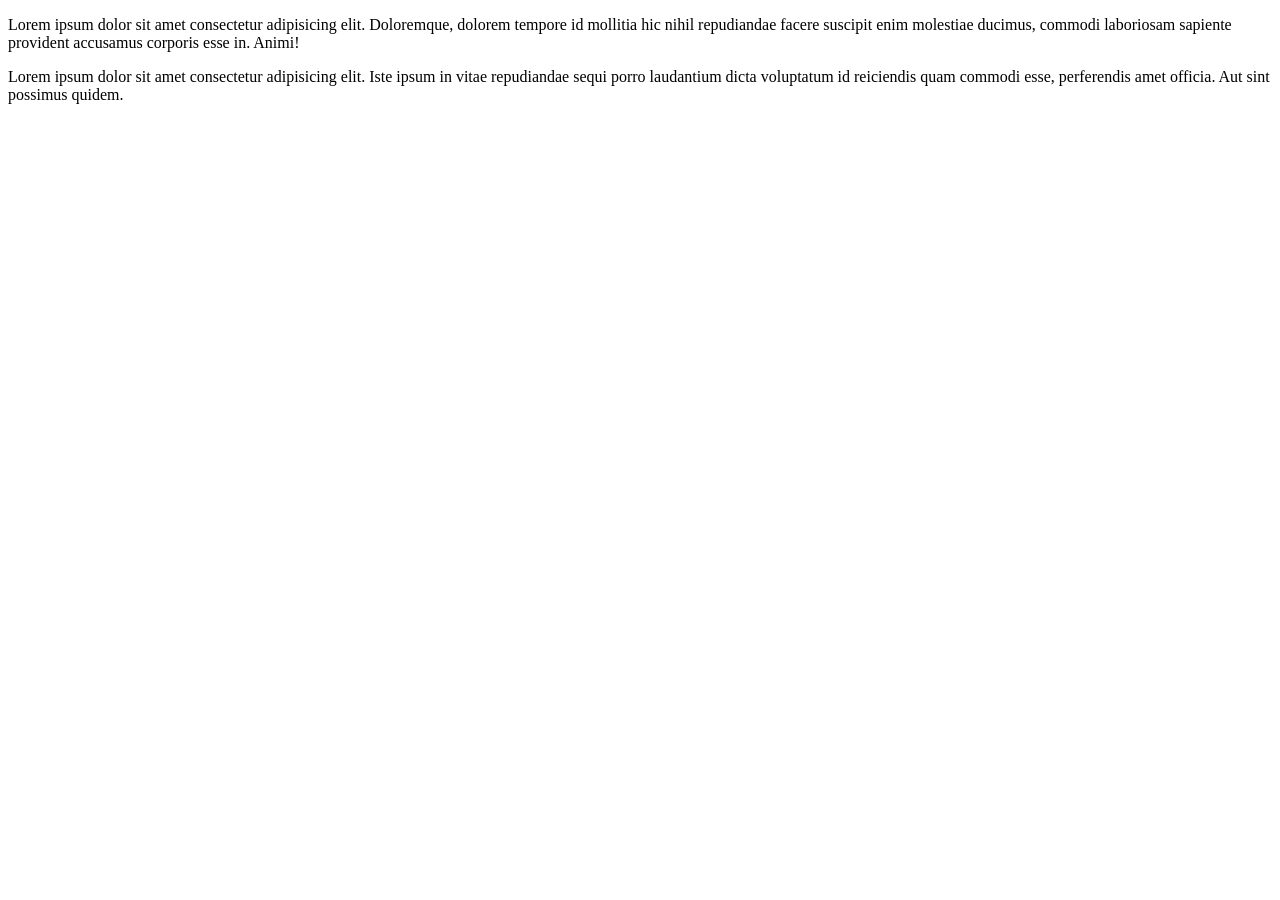
<file: frameset/content-2.html>
<!DOCTYPE html>
<html lang="en">
<head>
    <meta charset="UTF-8">
    <meta name="viewport" content="width=device-width, initial-scale=1.0">
    <title>Document</title>
</head>
<body>
    <main>
        <p>
            Lorem ipsum dolor sit amet consectetur adipisicing elit. Doloremque, dolorem tempore id mollitia hic nihil repudiandae facere suscipit enim molestiae ducimus, commodi laboriosam sapiente provident accusamus corporis esse in. Animi!
        </p>
        <p>
            Lorem ipsum dolor sit amet consectetur adipisicing elit. Iste ipsum in vitae repudiandae sequi porro laudantium dicta voluptatum id reiciendis quam commodi esse, perferendis amet officia. Aut sint possimus quidem.
        </p>
    </main>
</body>
</html>
</file>
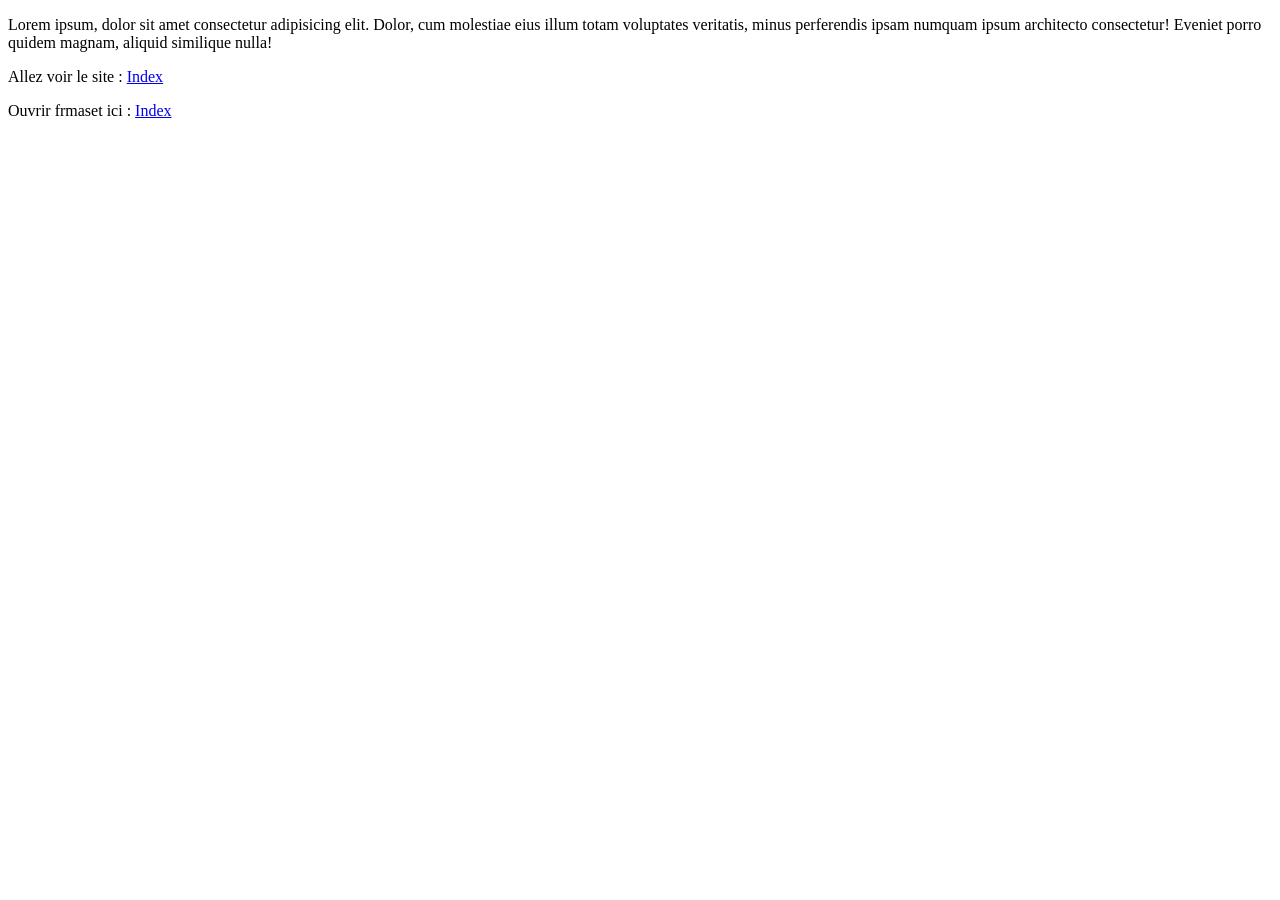
<file: frameset/content.html>
<!DOCTYPE html>
<html lang="en">
<head>
    <meta charset="UTF-8">
    <meta name="viewport" content="width=device-width, initial-scale=1.0">
    <title>Document</title>
</head>
<body>
    <main>
        <p>
            Lorem ipsum, dolor sit amet consectetur adipisicing elit. Dolor, cum molestiae eius illum totam voluptates veritatis, minus perferendis ipsam numquam ipsum architecto consectetur! Eveniet porro quidem magnam, aliquid similique nulla!
        </p>
        <p>
            Allez voir le site : <a href="../index.html" target="_top">Index</a>
        </p>
        <p>
            Ouvrir frmaset ici : <a href="../frameset.html">Index</a>
        </p>
    </main>
</body>
</html>
</file>
<file: css/style.css>
/*
Import de fichiers CSS
/!\ ATTENTION /!\
les instructions d'import de fichiers CSS doivent IMPÉRATIVEMENT ÊTRE DÉCLARÉES DANS LES PREMIÈRES LIGNE CSS HORS COMMENTAIRE
*/
@import url("./FIGHTT3.css");
@import url("./roboto.css");
@import url("./carousel.css");
@import url("./grid.css");
@import url("./form.css");
@import url("./bootstrap-icons.css");
/*
dimensions les plus vues en web :
px      =>  Pixel
em      =>  cadratin : unité de mesure en print sur les presses
            le cadratin se calcul par rapport à son parent
rem     =>  cadratin racine : se calcul par rapport à la taille racine de police
%       =>  pourcentage, se calcule par rapport à l'élément qui le contient
vw & vh =>  viewport width & viewport height : correspond à la taille 
            d'affichage de la page en largeur et en hauteur
            si affichage en largeur 768px alors 20vw = 153.6 px

si 2em = 32 px, 1em = 16px

*/
/*
Le root permet de surcharger le css du navigateur avant qu'il soit interprété
Il permet aussi de déclarer des varaibles (tailles de police, couleurs du site), afin de faciliter la maintenance et les changements
*/
/* le root */
:root {
  font-family: "Roboto", Arial, Helvetica, sans-serif;
  --font-size: 1.2rem;
  font-size: var(--font-size);
  --gutter: 0.5rem;
  --line-height: calc(var(--font-size) * 1.3);
  line-height: var(--line-height);
  scroll-behavior: smooth;
  --main-site-bg-color: rgba(242, 242, 242, 1);
  --main-site-bg-color-50: rgba(242, 242, 242, 0.5);
  --header-bg-val: 51, 51, 51;
  --header-bg-color: rgb(var(--header-bg-val));
  --header-bg-color-50: rgba(var(--header-bg-val), 0.5);
  --header-color: rgba(242, 242, 242, 1);
  --nav-link-color: #d99e30;
  --main-link-color: darkred;
  /* couleurs de fond informatives */
  --info-bg-color: #b4d0e8;
  --danger-bg-color: #f1aeb5;
  --success-bg-color: #a3cfbb;
  --warning-bg-color: #f1d3ae;
  /* couleurs de bordure informatives */
  --info-border-color: #1583e3;
  --danger-border-color: #ea2a3d;
  --success-border-color: #07ca73;
  --warning-border-color: #ec8a12;
  /* couleurs de fond neutres */
  --light-bg-color: #dddddd;
  --dark-bg-color: #454545;
  /* couleurs de bordure neutres */
  --light-border-color: #666666;
  --dark-border-color: black;
  --dark-color: white;
}

/* déclarations générales */

*,
*::before,
*::after {
  box-sizing: border-box;
}

.site-title,
h1,
h2 {
  font-family: "FIGHTT3";
  font-weight: normal;
}

a {
  color: var(--main-link-color);
  text-decoration: none;
}

/* déclarations de classe */

.site-title {
  font-size: 3rem;
}

.conteneur {
  width: 100%;
  margin-left: auto;
  margin-right: auto;
}

.img-fluid {
  max-width: 100%;
}

.vignette,
.miniature {
  width: 100px;
  height: 100px;
}

.vignette {
  object-fit: cover;
  /* Object-position permet de choisir la position du cover de l'image */
  /*object-position: left top;*/
}

.miniature {
  object-fit: contain;
  background-color: black;
}

.table-responsive {
  overflow-x: auto;
}

.table-bordered td,
.table-bordered th {
  border-top: 1px solid lightgrey;
  border-left: 1px solid lightgrey;
  border-right: 1px solid lightgrey;
}

table.table {
  border-collapse: collapse;
  width: 100%;
}

table.table tr {
  border-bottom: 1px solid lightgrey;
}

table.table th,
table.table td {
  padding: calc(var(--gutter) / 2);
}

.video {
  position: relative;
  height: 0;
  overflow: hidden;
  margin: 0;
}

.video > * {
  width: 100%;
  height: 100%;
  position: absolute;
  left: 0px;
  top: 0px;
  overflow: hidden;
  border: none;
}

.video-16-9 {
  padding-bottom: 56.25%;
}

.video-max-width-300 {
  max-width: 300px;
}

.video-4-3 {
  padding-bottom: 75%;
}

.hidden{
  display: none;
}

.message, .btn{
  margin: calc( var(--gutter) / 2);
  padding: calc( var(--gutter) / 2);
  font-size: 0.9rem;
  border-radius: calc( var(--gutter) / 2);
  border-style: solid;
  border-width: 2px;
  border-color: transparent;
}

.message::before{
  display: inline-block;
  font-family: 'bootstrap-icons' !important;
  font-style: normal;
  font-weight: normal !important;
  font-variant: normal;
  text-transform: none;
  line-height: 1;
  vertical-align: -.125em;
  -webkit-font-smoothing: antialiased;
  -moz-osx-font-smoothing: grayscale;
}

.message-info, .btn-info{
  background-color: var(--info-bg-color);
  border-color: var(--info-border-color);
}

.message-info::before{
  content: "\F430";
}

.message-success, .btn-success{
  background-color: var(--success-bg-color);
  border-color: var(--success-border-color);
}

.message-success::before{
  content: "\F26A";
}

.message-warning, .btn-warning{
  background-color: var(--warning-bg-color);
  border-color: var(--warning-border-color);
}

.message-warning::before{
  content: "\F336";
}

.message-danger, .btn-danger{
  background-color: var(--danger-bg-color);
  border-color: var(--danger-border-color);
}

.message-danger::before{
  content: "\F67B";
}

.message-light, .btn-light{
  background-color: var(--light-bg-color);
  border-color: var(--light-border-color);
}

.message-dark, .btn-dark{
  background-color: var(--dark-bg-color);
  border-color: var(--dark-border-color);
  color: var(--dark-color);
}

.btn:hover,
.btn:focus,
.btn:focus-visible{
  cursor: pointer;
  opacity: 0.8;
}

.w-100{
  width: 100%;
}

.go-top{
  position: fixed;
  bottom: calc(var(--gutter) / 2);
  right: calc(var(--gutter) / 2);
  opacity: 0.75;
  font-size: 2rem;
}

.go-top:hover{
  opacity: 1;
}

.go-top a:hover,
.go-top a:focus,
.go-top a:focus-visible{
  outline: none;
}

/* déclarations de structure */

body {
  margin: 0;
  background-color: var(--main-site-bg-color);
}

body > header,
body > footer {
  background-color: var(--header-bg-color);
  padding: var(--gutter);
  color: var(--header-color);
}

body > footer ul {
  list-style-type: none;
  padding: 0;
}

body > nav {
  background-color: var(--header-bg-color);
  position: sticky;
  top: 0;
  left: 0;
  z-index: 100;
}

body > nav ul {
  margin: 0;
  color: var(--header-color);
  list-style-type: none;
  padding: 0;
}

body > nav ul li:not(body > nav ul li:last-child) {
  border-bottom: 1px solid var(--nav-link-color);
}

body > nav ul a,
body > nav ul a:visited,
body > footer a,
body > footer a:visited {
  color: var(--nav-link-color);
  text-decoration: none;
  display: block;
  padding-left: var(--gutter);
  padding-right: var(--gutter);
}

body > nav ul a:hover,
body > nav ul a:focus,
body > nav ul a:focus-visible {
  outline: none;
  color: var(--header-bg-color);
  background-color: var(--nav-link-color);
}

main > header,
main > aside,
section article {
  padding-left: var(--gutter);
  padding-right: var(--gutter);
}

@media print {
  body > nav,
  body > footer {
    display: none;
  }

  @page {
    size: landscape;
    padding: 1cm;
  }
}

@media screen and (min-width: 576px) {
  .conteneur {
    width: 540px;
  }

  body > nav > ul {
    display: flex;
    flex-wrap: wrap;
  }

  body > nav ul li:not(body > nav ul li:last-child) {
    border-right: 1px solid var(--nav-link-color);
    border-bottom: unset;
  }
}

@media screen and (min-width: 768px) {
  .conteneur {
    width: 720px;
  }
}
@media screen and (min-width: 992px) {
  .conteneur {
    width: 960px;
  }
}
@media screen and (min-width: 1200px) {
  .conteneur {
    width: 1140px;
  }

  main aside nav > ol {
    column-count: 2;
  }

  main section {
    display: flex;
    flex-wrap: wrap;
  }

  main article {
    width: 50%;
  }
}
@media screen and (min-width: 1400px) {
  .conteneur {
    width: 1340px;
  }

  main aside nav > ol {
    column-count: 3;
  }

  main article {
    width: calc(100% / 3);
  }
}
</file>
